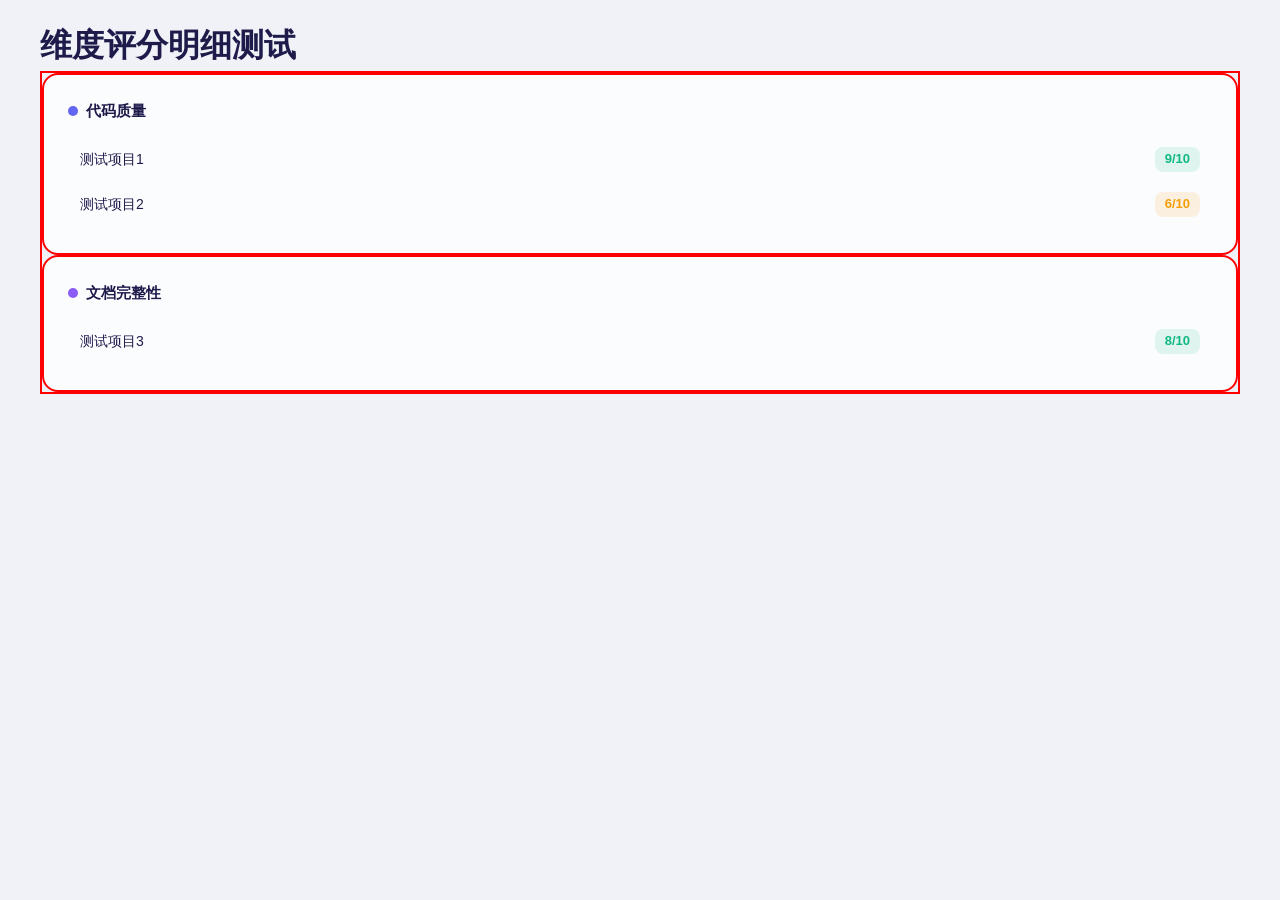
<file: docs/test-dim.html>
<!DOCTYPE html>
<html>
<head>
<meta charset="UTF-8">
<meta name="viewport" content="width=device-width, initial-scale=1.0">
<link rel="stylesheet" href="style.css">
<style>
  body { padding: 20px; background: #f0f2f8; }
  .test-container { max-width: 1200px; margin: 0 auto; }
  .debug { border: 2px solid red !important; }
</style>
</head>
<body>
<div class="test-container">
  <h1>维度评分明细测试</h1>

  <div class="dim-ranking-grid debug">
    <div class="dim-ranking-card debug">
      <h4 class="dim-ranking-title">
        <span class="dim-dot dim-dot-1"></span>
        <span>代码质量</span>
      </h4>
      <ul class="dim-ranking-list">
        <li class="dim-ranking-item">
          <span class="dim-item-name">测试项目1</span>
          <span class="score-badge score-green">9/10</span>
        </li>
        <li class="dim-ranking-item">
          <span class="dim-item-name">测试项目2</span>
          <span class="score-badge score-yellow">6/10</span>
        </li>
      </ul>
    </div>

    <div class="dim-ranking-card debug">
      <h4 class="dim-ranking-title">
        <span class="dim-dot dim-dot-2"></span>
        <span>文档完整性</span>
      </h4>
      <ul class="dim-ranking-list">
        <li class="dim-ranking-item">
          <span class="dim-item-name">测试项目3</span>
          <span class="score-badge score-green">8/10</span>
        </li>
      </ul>
    </div>
  </div>
</div>
</body>
</html>
</file>
<file: docs/style.css>
/* ═══════════════════════════════════════════════
   OpenClaw 分身评估报告 — 设计系统
   蓝紫玻璃拟物化 + 暗色模式 + 中英多语言
   ═══════════════════════════════════════════════ */

/* ── CSS 变量 ────────────────────────────────── */
:root {
  /* 主色 — 蓝紫渐变 */
  --c-primary: #6366f1;
  --c-primary-light: #818cf8;
  --c-accent: #a855f7;
  --c-accent-light: #c084fc;
  --gradient-main: linear-gradient(135deg, #6366f1 0%, #a855f7 100%);
  --gradient-hero: linear-gradient(
    135deg,
    #ede9fe 0%,
    #fae8ff 50%,
    #e0e7ff 100%
  );

  /* 表面 */
  --c-bg: #f0f2f8;
  --c-surface: rgba(255, 255, 255, 0.75);
  --c-surface-solid: #ffffff;
  --c-surface-hover: rgba(255, 255, 255, 0.92);
  --c-border: rgba(99, 102, 241, 0.12);
  --c-border-strong: rgba(99, 102, 241, 0.25);

  /* 文字 */
  --c-text: #1e1b4b;
  --c-text-secondary: #4b5563;
  --c-text-muted: #9ca3af;

  /* 功能色 */
  --c-green: #10b981;
  --c-green-bg: rgba(16, 185, 129, 0.12);
  --c-yellow: #f59e0b;
  --c-yellow-bg: rgba(245, 158, 11, 0.12);
  --c-red: #ef4444;
  --c-red-bg: rgba(239, 68, 68, 0.12);

  /* 排名色 */
  --c-gold: #f59e0b;
  --c-gold-bg: #fef3c7;
  --c-silver: #6b7280;
  --c-silver-bg: #f3f4f6;
  --c-bronze: #d97706;
  --c-bronze-bg: #fef3c7;

  /* 圆角 & 阴影 */
  --radius-sm: 8px;
  --radius-md: 12px;
  --radius-lg: 16px;
  --radius-xl: 20px;
  --shadow-sm: 0 1px 3px rgba(99, 102, 241, 0.06);
  --shadow-md: 0 4px 12px rgba(99, 102, 241, 0.08);
  --shadow-lg: 0 8px 30px rgba(99, 102, 241, 0.12);
  --shadow-glow: 0 0 20px rgba(99, 102, 241, 0.15);

  /* 玻璃 */
  --glass-blur: blur(16px);
  --glass-bg: rgba(255, 255, 255, 0.65);

  /* 间距 */
  --space-xs: 4px;
  --space-sm: 8px;
  --space-md: 16px;
  --space-lg: 24px;
  --space-xl: 32px;
  --space-2xl: 48px;

  /* 字体 */
  --font: "Inter", -apple-system, BlinkMacSystemFont, "Segoe UI", sans-serif;
}

/* ── 暗色模式 ────────────────────────────────── */
[data-theme="dark"] {
  --c-bg: #0f0d1a;
  --c-surface: rgba(30, 27, 55, 0.75);
  --c-surface-solid: #1e1b37;
  --c-surface-hover: rgba(30, 27, 55, 0.92);
  --c-border: rgba(139, 92, 246, 0.15);
  --c-border-strong: rgba(139, 92, 246, 0.3);
  --c-text: #e2e8f0;
  --c-text-secondary: #a5b4c9;
  --c-text-muted: #64748b;
  --gradient-hero: linear-gradient(
    135deg,
    #1e1338 0%,
    #1a0f2e 50%,
    #0f172a 100%
  );
  --glass-bg: rgba(30, 27, 55, 0.6);
  --c-gold-bg: rgba(245, 158, 11, 0.15);
  --c-silver-bg: rgba(107, 114, 128, 0.15);
  --c-bronze-bg: rgba(217, 119, 6, 0.15);
  --c-green-bg: rgba(16, 185, 129, 0.15);
  --c-yellow-bg: rgba(245, 158, 11, 0.15);
  --c-red-bg: rgba(239, 68, 68, 0.15);
  --shadow-sm: 0 1px 3px rgba(0, 0, 0, 0.2);
  --shadow-md: 0 4px 12px rgba(0, 0, 0, 0.3);
  --shadow-lg: 0 8px 30px rgba(0, 0, 0, 0.4);
  --shadow-glow: 0 0 20px rgba(139, 92, 246, 0.2);
}

/* ── 基础重置 ────────────────────────────────── */
*,
*::before,
*::after {
  box-sizing: border-box;
  margin: 0;
  padding: 0;
}

html {
  scroll-behavior: smooth;
  scroll-padding-top: 100px;
}

body {
  font-family: var(--font);
  background: var(--c-bg);
  color: var(--c-text);
  line-height: 1.6;
  -webkit-font-smoothing: antialiased;
  min-height: 100vh;
}

a {
  color: var(--c-primary);
  text-decoration: none;
  transition: color 0.2s;
}
a:hover {
  color: var(--c-accent);
}

/* ── 顶部控制栏 ──────────────────────────────── */
.top-bar {
  position: fixed;
  top: 0;
  right: 0;
  z-index: 1000;
  display: flex;
  align-items: center;
  gap: var(--space-md);
  padding: var(--space-md) var(--space-lg);
}

.lang-switch {
  display: flex;
  background: var(--glass-bg);
  backdrop-filter: var(--glass-blur);
  border: 1px solid var(--c-border);
  border-radius: var(--radius-md);
  overflow: hidden;
}

.lang-btn {
  padding: 6px 14px;
  border: none;
  background: transparent;
  color: var(--c-text-muted);
  font-size: 13px;
  font-weight: 600;
  cursor: pointer;
  transition: all 0.25s;
  font-family: var(--font);
}
.lang-btn.active {
  background: var(--gradient-main);
  color: #fff;
}
.lang-btn:hover:not(.active) {
  color: var(--c-text);
}

.theme-toggle {
  width: 40px;
  height: 40px;
  border-radius: 50%;
  border: 1px solid var(--c-border);
  background: var(--glass-bg);
  backdrop-filter: var(--glass-blur);
  color: var(--c-text);
  cursor: pointer;
  display: flex;
  align-items: center;
  justify-content: center;
  transition: all 0.3s;
}
.theme-toggle:hover {
  border-color: var(--c-primary);
  box-shadow: var(--shadow-glow);
  transform: rotate(15deg);
}

[data-theme="light"] .icon-moon {
  display: none;
}
[data-theme="dark"] .icon-sun {
  display: none;
}

/* ── Hero ──────────────────────────────────── */
.hero {
  background: var(--gradient-hero);
  padding: 80px 60px 50px;
  border-bottom: 1px solid var(--c-border);
  max-width: 1400px;
  margin: 0 auto;
  border-radius: 0 0 var(--radius-xl) var(--radius-xl);
}

.hero-tags {
  display: flex;
  gap: var(--space-sm);
  margin-bottom: var(--space-lg);
  flex-wrap: wrap;
}

.tag {
  padding: 4px 14px;
  border-radius: 20px;
  font-size: 13px;
  font-weight: 600;
  border: 1.5px solid;
}
.tag-purple {
  color: var(--c-primary);
  border-color: var(--c-primary);
  background: rgba(99, 102, 241, 0.08);
}
.tag-pink {
  color: var(--c-accent);
  border-color: var(--c-accent);
  background: rgba(168, 85, 247, 0.08);
}
.tag-blue {
  color: #3b82f6;
  border-color: #3b82f6;
  background: rgba(59, 130, 246, 0.08);
}

.hero h1 {
  font-size: clamp(2rem, 5vw, 3.2rem);
  font-weight: 800;
  line-height: 1.2;
  margin-bottom: var(--space-md);
}

.gradient-text {
  background: var(--gradient-main);
  -webkit-background-clip: text;
  -webkit-text-fill-color: transparent;
  background-clip: text;
}

.hero-sub {
  font-size: 1.05rem;
  color: var(--c-text-secondary);
  margin-bottom: var(--space-lg);
  max-width: 600px;
}

.hero-meta {
  display: flex;
  gap: var(--space-xl);
  flex-wrap: wrap;
}

.meta-item {
  display: flex;
  align-items: center;
  gap: 6px;
  color: var(--c-text-muted);
  font-size: 14px;
}
.meta-item svg {
  opacity: 0.6;
}

/* ── 布局 ──────────────────────────────────── */
.layout {
  display: flex;
  width: 100%;
  max-width: 1400px;
  margin: 0 auto;
  gap: var(--space-xl);
  padding: var(--space-xl) var(--space-lg);
  box-sizing: border-box;
}

/* ── 侧边栏 ──────────────────────────────── */
.sidebar {
  width: 260px;
  flex-shrink: 0;
  position: sticky;
  top: 80px;
  height: fit-content;
}

.toc {
  background: var(--c-surface);
  backdrop-filter: var(--glass-blur);
  border: 1px solid var(--c-border);
  border-radius: var(--radius-lg);
  padding: var(--space-lg);
  box-shadow: var(--shadow-md);
}

.toc-title {
  color: var(--c-primary);
  font-size: 14px;
  font-weight: 700;
  margin-bottom: var(--space-md);
  text-transform: uppercase;
  letter-spacing: 0.5px;
}

.toc-list {
  list-style: none;
}

.toc-link {
  display: block;
  padding: 8px 12px;
  font-size: 14px;
  color: var(--c-text-secondary);
  border-left: 3px solid transparent;
  border-radius: 0 var(--radius-sm) var(--radius-sm) 0;
  transition: all 0.25s;
  margin-bottom: 2px;
}
.toc-link:hover {
  background: rgba(99, 102, 241, 0.06);
  color: var(--c-text);
}
.toc-link.active {
  color: var(--c-primary);
  border-left-color: var(--c-primary);
  background: rgba(99, 102, 241, 0.08);
  font-weight: 600;
}

.sidebar-insights {
  background: var(--c-surface);
  backdrop-filter: var(--glass-blur);
  border: 1px solid var(--c-border);
  border-radius: var(--radius-lg);
  padding: var(--space-lg);
  margin-top: var(--space-md);
  box-shadow: var(--shadow-md);
}

.insights-title {
  color: var(--c-text-muted);
  font-size: 13px;
  font-weight: 600;
  margin-bottom: var(--space-md);
}

.insight-row {
  display: flex;
  align-items: center;
  justify-content: space-between;
  margin-bottom: var(--space-sm);
}

.insight-label {
  font-size: 14px;
  color: var(--c-text-secondary);
}

.insight-badge {
  padding: 3px 12px;
  border-radius: 20px;
  font-size: 12px;
  font-weight: 700;
}
.badge-purple {
  background: rgba(99, 102, 241, 0.12);
  color: var(--c-primary);
}
.badge-pink {
  background: rgba(168, 85, 247, 0.12);
  color: var(--c-accent);
}

/* ── 主内容 ──────────────────────────────── */
.content {
  flex: 1;
  min-width: 0;
  max-width: calc(100vw - 260px - 4rem);
}

.section {
  margin-bottom: var(--space-2xl);
  animation: fadeInUp 0.5s ease both;
}

@keyframes fadeInUp {
  from {
    opacity: 0;
    transform: translateY(20px);
  }
  to {
    opacity: 1;
    transform: translateY(0);
  }
}

.section-header {
  display: flex;
  align-items: center;
  gap: var(--space-md);
  margin-bottom: var(--space-lg);
}

.section-num {
  width: 40px;
  height: 40px;
  border-radius: 12px;
  display: flex;
  align-items: center;
  justify-content: center;
  color: #fff;
  font-weight: 700;
  font-size: 16px;
  flex-shrink: 0;
}
.num-1 {
  background: var(--c-primary);
}
.num-2 {
  background: #8b5cf6;
}
.num-3 {
  background: #ef4444;
}
.num-4 {
  background: #ec4899;
}
.num-5 {
  background: #a855f7;
}
.num-6 {
  background: #10b981;
}
.num-7 {
  background: #6b7280;
}

.section h2 {
  font-size: 1.6rem;
  font-weight: 700;
}

.section-intro {
  color: var(--c-text-secondary);
  margin-bottom: var(--space-lg);
  font-size: 15px;
}

/* ── §1 评估维度卡片 ──────────────────────── */
.dim-grid {
  display: grid;
  grid-template-columns: repeat(auto-fit, minmax(280px, 1fr));
  gap: var(--space-md);
}

.dim-card {
  background: var(--c-surface);
  backdrop-filter: var(--glass-blur);
  border: 1px solid var(--c-border);
  border-radius: var(--radius-lg);
  padding: var(--space-lg);
  transition: all 0.3s;
  box-shadow: var(--shadow-sm);
}
.dim-card:hover {
  transform: translateY(-3px);
  box-shadow: var(--shadow-lg);
  border-color: var(--c-border-strong);
}

.dim-name {
  color: var(--c-primary);
  font-size: 15px;
  font-weight: 700;
  margin-bottom: var(--space-sm);
  padding: 4px 12px;
  border: 1.5px solid var(--c-primary);
  border-radius: var(--radius-sm);
  display: inline-block;
}

.dim-desc {
  color: var(--c-text-secondary);
  font-size: 14px;
  line-height: 1.6;
}

/* ── §2 数据表格 ──────────────────────────── */
.table-wrap {
  overflow-x: auto;
  background: var(--c-surface);
  backdrop-filter: var(--glass-blur);
  border: 1px solid var(--c-border);
  border-radius: var(--radius-lg);
  box-shadow: var(--shadow-md);
}

.data-table {
  width: 100%;
  border-collapse: collapse;
  font-size: 14px;
}

.data-table thead {
  background: rgba(99, 102, 241, 0.04);
  border-bottom: 2px solid var(--c-border);
}

.data-table th {
  padding: 14px 16px;
  text-align: left;
  font-weight: 600;
  color: var(--c-text-secondary);
  font-size: 13px;
  white-space: nowrap;
}

.data-table td {
  padding: 12px 16px;
  border-bottom: 1px solid var(--c-border);
  word-break: break-all; /* 防止长字符串撑破单元格 */
  max-width: 300px;
}

.data-table tbody tr:hover {
  background: rgba(99, 102, 241, 0.03);
}
.data-table tbody tr:last-child td {
  border-bottom: none;
}

.cell-name {
  font-weight: 600;
  color: var(--c-text);
}
.cell-stars {
  color: var(--c-text);
}

.gh-link {
  color: var(--c-primary);
  font-size: 13px;
}
.gh-link:hover {
  text-decoration: underline;
}

.lang-tag {
  display: inline-block;
  padding: 2px 10px;
  border-radius: 12px;
  font-size: 12px;
  font-weight: 600;
  border: 1.5px solid;
}
.lang-typescript {
  color: #3178c6;
  border-color: #3178c6;
  background: rgba(49, 120, 198, 0.08);
}
.lang-rust {
  color: #e33d26;
  border-color: #e33d26;
  background: rgba(227, 61, 38, 0.08);
}
.lang-python {
  color: #3572a5;
  border-color: #3572a5;
  background: rgba(53, 114, 165, 0.08);
}
.lang-go {
  color: #00add8;
  border-color: #00add8;
  background: rgba(0, 173, 216, 0.08);
}
.lang-shell {
  color: #6b7280;
  border-color: #6b7280;
  background: rgba(107, 114, 128, 0.08);
}
.lang-c {
  color: #555555;
  border-color: #555555;
  background: rgba(85, 85, 85, 0.08);
}
.lang-javascript {
  color: #f7df1e;
  border-color: #f7df1e;
  background: rgba(247, 223, 30, 0.08);
}
.lang-unknown {
  color: #6b7280;
  border-color: #6b7280;
  background: rgba(107, 114, 128, 0.08);
}

.freq-tag {
  padding: 2px 8px;
  border-radius: 6px;
  font-size: 12px;
  font-weight: 600;
  background: var(--c-green-bg);
  color: var(--c-green);
}

/* ── §3 排名卡片 ──────────────────────────── */
.ranking-cards {
  display: flex;
  flex-direction: column;
  gap: var(--space-md);
  margin-bottom: var(--space-lg);
}

.rank-card {
  display: flex;
  align-items: center;
  gap: var(--space-lg);
  padding: var(--space-lg) var(--space-xl);
  border-radius: var(--radius-lg);
  border: 1.5px solid;
  transition: all 0.3s;
}
.rank-card:hover {
  transform: translateX(6px);
}

.rank-1 {
  background: var(--c-gold-bg);
  border-color: rgba(245, 158, 11, 0.25);
}
.rank-2 {
  background: var(--c-silver-bg);
  border-color: rgba(107, 114, 128, 0.2);
}
.rank-3 {
  background: var(--c-bronze-bg);
  border-color: rgba(217, 119, 6, 0.2);
}

.rank-badge {
  width: 44px;
  height: 44px;
  border-radius: 50%;
  display: flex;
  align-items: center;
  justify-content: center;
  color: #fff;
  font-weight: 700;
  font-size: 18px;
  flex-shrink: 0;
}
.rank-badge-1 {
  background: var(--c-gold);
}
.rank-badge-2 {
  background: var(--c-silver);
}
.rank-badge-3 {
  background: var(--c-bronze);
}

.rank-info {
  flex: 1;
}
.rank-name {
  font-size: 1.15rem;
  font-weight: 700;
  margin-bottom: 2px;
}
.rank-summary {
  color: var(--c-text-secondary);
  font-size: 14px;
}

.rank-score {
  font-size: 1.5rem;
  font-weight: 800;
  color: var(--c-text);
  white-space: nowrap;
}

/* 剩余排名 */
.rest-rankings {
  background: var(--c-surface);
  border: 1px solid var(--c-border);
  border-radius: var(--radius-lg);
  overflow: hidden;
}

.rest-rank-row {
  display: flex;
  align-items: center;
  gap: var(--space-md);
  padding: var(--space-md) var(--space-lg);
  border-bottom: 1px solid var(--c-border);
  transition: background 0.2s;
}
.rest-rank-row:last-child {
  border-bottom: none;
}
.rest-rank-row:hover {
  background: rgba(99, 102, 241, 0.03);
}

.rest-rank-num {
  width: 28px;
  height: 28px;
  border-radius: 8px;
  background: var(--c-surface-solid);
  border: 1px solid var(--c-border);
  display: flex;
  align-items: center;
  justify-content: center;
  font-weight: 600;
  font-size: 13px;
  color: var(--c-text-muted);
  flex-shrink: 0;
}

.rest-rank-name {
  font-weight: 600;
  font-size: 14px;
  min-width: 100px;
}
.rest-rank-summary {
  flex: 1;
  color: var(--c-text-muted);
  font-size: 13px;
}
.rest-rank-score {
  font-weight: 700;
  font-size: 15px;
  white-space: nowrap;
}

/* ── §4 维度排名 (轮播切换模式) ──────────────────────────── */
.dim-carousel {
  display: flex;
  flex-direction: column;
  gap: var(--space-md);
}

.dim-carousel-controls {
  display: flex;
  align-items: center;
  justify-content: space-between;
  gap: var(--space-md);
  margin-bottom: var(--space-sm);
}

.dim-nav-btn {
  width: 40px;
  height: 40px;
  border-radius: var(--radius-full);
  border: 1px solid var(--c-border);
  background: var(--c-surface);
  color: var(--c-text-secondary);
  cursor: pointer;
  display: flex;
  align-items: center;
  justify-content: center;
  transition: all 0.2s;
  flex-shrink: 0;
}
.dim-nav-btn:hover {
  background: var(--c-primary);
  color: #fff;
  border-color: var(--c-primary);
}

.dim-tabs {
  display: flex;
  flex: 1;
  min-width: 0;
  gap: var(--space-sm);
  overflow-x: auto;
  scrollbar-width: none; /* Firefox */
  -webkit-overflow-scrolling: touch;
  padding: 4px;
}
.dim-tabs::-webkit-scrollbar {
  display: none; /* Chrome/Safari */
}

.dim-tab {
  padding: 8px 16px;
  border-radius: var(--radius-full);
  border: 1px solid var(--c-border);
  background: var(--c-surface);
  color: var(--c-text-secondary);
  font-size: 14px;
  font-weight: 600;
  cursor: pointer;
  white-space: nowrap;
  transition: all 0.2s;
}
.dim-tab:hover {
  background: rgba(99, 102, 241, 0.08);
  color: var(--c-primary);
  border-color: var(--c-primary-light);
}
.dim-tab.active {
  background: var(--c-primary);
  color: #fff;
  border-color: var(--c-primary);
}

.dim-carousel-content {
  position: relative;
  min-height: 400px;
}

.dim-slide {
  display: none;
  animation: fadeInSlide 0.3s ease forwards;
}
.dim-slide.active {
  display: block;
}

@keyframes fadeInSlide {
  from {
    opacity: 0;
    transform: translateY(10px);
  }
  to {
    opacity: 1;
    transform: translateY(0);
  }
}

.dim-ranking-card {
  background: var(--c-surface);
  backdrop-filter: var(--glass-blur);
  border: 1px solid var(--c-border);
  border-radius: var(--radius-lg);
  padding: var(--space-lg);
  box-shadow: var(--shadow-sm);
}

.dim-ranking-title {
  display: flex;
  align-items: center;
  gap: var(--space-sm);
  font-size: 15px;
  font-weight: 700;
  margin-bottom: var(--space-md);
}

.dim-dot {
  width: 10px;
  height: 10px;
  border-radius: 50%;
}
.dim-dot-1 {
  background: var(--c-primary);
}
.dim-dot-2 {
  background: #8b5cf6;
}
.dim-dot-3 {
  background: var(--c-green);
}
.dim-dot-4 {
  background: var(--c-yellow);
}
.dim-dot-5 {
  background: #3b82f6;
}
.dim-dot-6 {
  background: #f97316;
}

.dim-ranking-list {
  list-style: none;
}

.dim-ranking-item {
  display: flex;
  align-items: center;
  justify-content: space-between;
  padding: 8px 12px;
  border-radius: var(--radius-sm);
  margin-bottom: 4px;
  transition: background 0.2s;
}
.dim-ranking-item:hover {
  background: rgba(99, 102, 241, 0.04);
}

.dim-item-name {
  font-size: 14px;
  font-weight: 500;
}

.score-badge {
  padding: 2px 10px;
  border-radius: 8px;
  font-size: 13px;
  font-weight: 700;
}
.score-green {
  background: var(--c-green-bg);
  color: var(--c-green);
}
.score-yellow {
  background: var(--c-yellow-bg);
  color: var(--c-yellow);
}
.score-red {
  background: var(--c-red-bg);
  color: var(--c-red);
}

/* 响应式布局 */
@media (max-width: 768px) {
  .dim-ranking-grid {
    grid-template-columns: 1fr;
  }
}

@media (min-width: 769px) and (max-width: 1024px) {
  .dim-ranking-grid {
    grid-template-columns: repeat(2, 1fr);
  }
}

/* ── §5 对比表格 ──────────────────────────── */
.comparison-table .baseline-col {
  background: rgba(99, 102, 241, 0.05);
}

.cell-dim {
  font-weight: 600;
}

.cmp-score {
  font-weight: 600;
}
.cmp-diff {
  font-size: 12px;
  margin-left: 4px;
  font-weight: 700;
}
.cmp-up {
  color: var(--c-green);
}
.cmp-down {
  color: var(--c-red);
}
.cmp-eq {
  color: var(--c-text-muted);
}

/* ── §6 选型建议 ──────────────────────────── */
.rec-grid {
  display: grid;
  grid-template-columns: repeat(auto-fit, minmax(300px, 1fr));
  gap: var(--space-md);
}

.rec-card {
  background: var(--c-surface);
  backdrop-filter: var(--glass-blur);
  border: 1.5px solid var(--c-border);
  border-radius: var(--radius-lg);
  padding: var(--space-lg);
  transition: all 0.3s;
  box-shadow: var(--shadow-sm);
}
.rec-card:hover {
  transform: translateY(-3px);
  box-shadow: var(--shadow-lg);
}

.rec-card-1 {
  border-left: 4px solid var(--c-gold);
}
.rec-card-2 {
  border-left: 4px solid var(--c-green);
}
.rec-card-3 {
  border-left: 4px solid var(--c-accent);
}

.rec-header {
  display: flex;
  justify-content: space-between;
  align-items: flex-start;
  margin-bottom: var(--space-md);
}

.rec-scenario {
  font-size: 15px;
  font-weight: 700;
}

.rec-badge {
  padding: 3px 10px;
  border-radius: 8px;
  font-size: 12px;
  font-weight: 700;
  background: var(--gradient-main);
  color: #fff;
}

.rec-text {
  color: var(--c-text-secondary);
  font-size: 14px;
  line-height: 1.6;
}
.rec-text strong {
  color: var(--c-text);
}

/* ── §7 复核方法 ──────────────────────────── */
.method-grid {
  display: grid;
  grid-template-columns: repeat(auto-fit, minmax(220px, 1fr));
  gap: var(--space-md);
}

.method-card {
  background: var(--c-surface);
  backdrop-filter: var(--glass-blur);
  border: 1px solid var(--c-border);
  border-radius: var(--radius-lg);
  padding: var(--space-lg);
  text-align: left;
  transition: all 0.3s;
  box-shadow: var(--shadow-sm);
}
.method-card:hover {
  transform: translateY(-3px);
  box-shadow: var(--shadow-lg);
}

.method-icon {
  width: 44px;
  height: 44px;
  border-radius: var(--radius-md);
  background: var(--c-surface-solid);
  border: 1px solid var(--c-border);
  display: flex;
  align-items: center;
  justify-content: center;
  margin-bottom: var(--space-md);
  color: var(--c-text-muted);
}

.method-card h4 {
  font-size: 15px;
  font-weight: 700;
  margin-bottom: var(--space-sm);
}

.method-card p {
  color: var(--c-text-secondary);
  font-size: 13px;
  line-height: 1.6;
}

/* ── 页脚 ──────────────────────────────────── */
.footer {
  text-align: center;
  padding: var(--space-2xl) var(--space-lg);
  border-top: 1px solid var(--c-border);
  max-width: 1400px;
  margin: 0 auto;
  color: var(--c-text-secondary);
  font-size: 14px;
}

.footer-sub {
  color: var(--c-text-muted);
  font-size: 13px;
  margin-top: var(--space-xs);
}

/* ── 响应式 ──────────────────────────────── */
@media (max-width: 1024px) {
  .sidebar {
    display: none;
  }
  .layout {
    padding: var(--space-lg) var(--space-md);
  }
  .content {
    max-width: 100%;
  }
  .hero {
    padding: 70px 30px 40px;
  }
}

@media (max-width: 640px) {
  .hero h1 {
    font-size: 1.8rem;
  }
  .hero {
    padding: 60px 20px 30px;
  }
  .hero-meta {
    flex-direction: column;
    gap: var(--space-sm);
  }
  .rank-card {
    flex-direction: column;
    text-align: center;
    padding: var(--space-lg);
  }
  .rank-card:hover {
    transform: translateY(-3px);
  }
  .rest-rank-row {
    flex-wrap: wrap;
  }
  .rest-rank-summary {
    width: 100%;
    order: 3;
  }
  .rec-grid {
    grid-template-columns: 1fr;
  }
  .dim-grid {
    grid-template-columns: 1fr;
  }
  .dim-ranking-grid {
    grid-template-columns: 1fr;
  }
}
</file>
